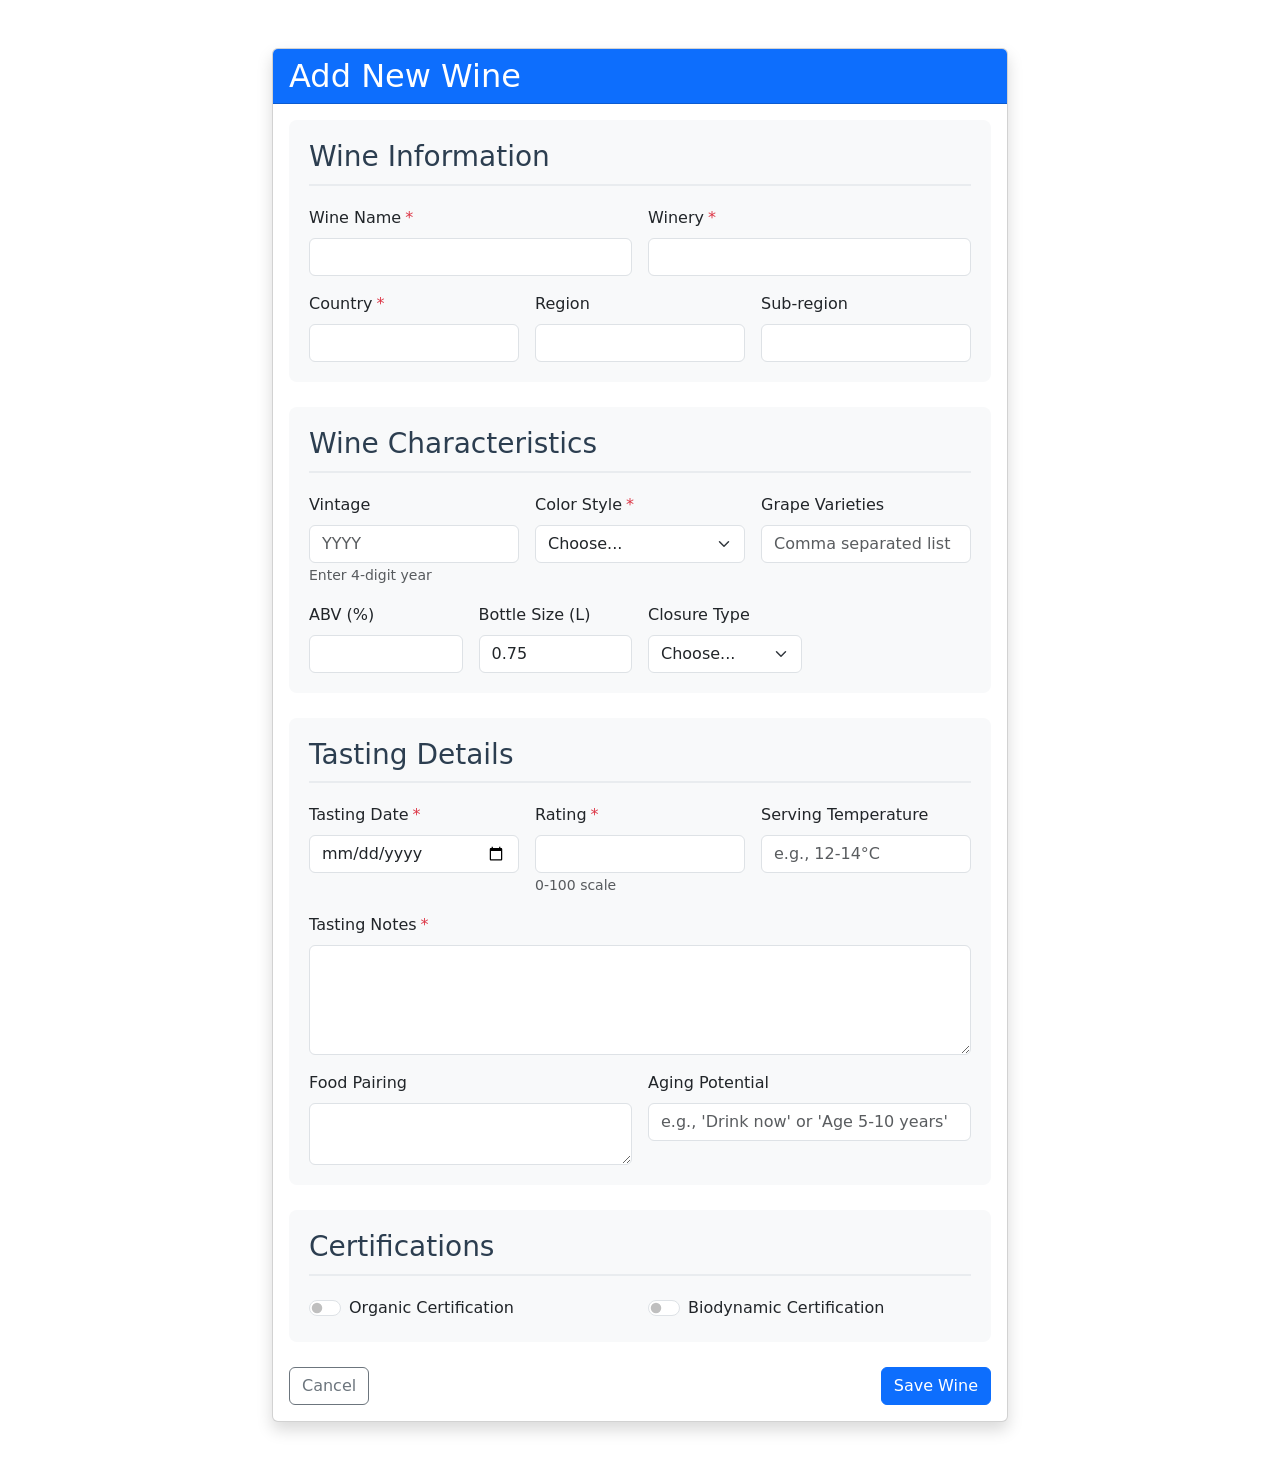
<file: templates/add_wine.html>
<!DOCTYPE html>
<html lang="en">
<head>
    <meta charset="UTF-8">
    <meta name="viewport" content="width=device-width, initial-scale=1.0">
    <title>Add New Wine</title>
    <link href="https://cdn.jsdelivr.net/npm/bootstrap@5.1.3/dist/css/bootstrap.min.css" rel="stylesheet">
    <style>
        .form-section {
            background: #f8f9fa;
            border-radius: 8px;
            padding: 20px;
            margin-bottom: 25px;
        }
        .form-section h3 {
            color: #2c3e50;
            margin-bottom: 20px;
            padding-bottom: 10px;
            border-bottom: 2px solid #e9ecef;
        }
        .required-label:after {
            content: "*";
            color: #dc3545;
            margin-left: 4px;
        }
    </style>
</head>
<body>
    <div class="container py-5">
        <div class="row justify-content-center">
            <div class="col-lg-8">
                <div class="card shadow">
                    <div class="card-header bg-primary text-white">
                        <h2 class="mb-0">Add New Wine</h2>
                    </div>
                    
                    <div class="card-body">
                        <form method="POST">
                            <!-- Wine Basic Information -->
                            <div class="form-section">
                                <h3>Wine Information</h3>
                                <div class="row g-3">
                                    <div class="col-md-6">
                                        <label class="form-label required-label">Wine Name</label>
                                        <input type="text" class="form-control" name="wine_name" required>
                                    </div>
                                    <div class="col-md-6">
                                        <label class="form-label required-label">Winery</label>
                                        <input type="text" class="form-control" name="winery" required>
                                    </div>
                                    <div class="col-md-4">
                                        <label class="form-label required-label">Country</label>
                                        <input type="text" class="form-control" name="country" required>
                                    </div>
                                    <div class="col-md-4">
                                        <label class="form-label">Region</label>
                                        <input type="text" class="form-control" name="region">
                                    </div>
                                    <div class="col-md-4">
                                        <label class="form-label">Sub-region</label>
                                        <input type="text" class="form-control" name="sub_region">
                                    </div>
                                </div>
                            </div>

                            <!-- Wine Characteristics -->
                            <div class="form-section">
                                <h3>Wine Characteristics</h3>
                                <div class="row g-3">
                                    <div class="col-md-4">
                                        <label class="form-label">Vintage</label>
                                        <input type="number" class="form-control" name="vintage" 
                                               min="1900" max="{{ current_year }}" 
                                               placeholder="YYYY">
                                        <small class="form-text text-muted">Enter 4-digit year</small>
                                    </div>
                                    <div class="col-md-4">
                                        <label class="form-label required-label">Color Style</label>
                                        <select class="form-select" name="color_style" required>
                                            <option value="">Choose...</option>
                                            <option>Red</option>
                                            <option>White</option>
                                            <option>Rosé</option>
                                            <option>Sparkling</option>
                                            <option>Dessert</option>
                                            <option>Fortified</option>
                                        </select>
                                    </div>
                                    <div class="col-md-4">
                                        <label class="form-label">Grape Varieties</label>
                                        <input type="text" class="form-control" name="grape_variety" 
                                               placeholder="Comma separated list">
                                    </div>
                                    <div class="col-md-3">
                                        <label class="form-label">ABV (%)</label>
                                        <input type="number" class="form-control" name="abv" 
                                               step="0.1" min="0" max="25">
                                    </div>
                                    <div class="col-md-3">
                                        <label class="form-label">Bottle Size (L)</label>
                                        <input type="number" class="form-control" name="bottle_size" 
                                               step="0.01" value="0.75">
                                    </div>
                                    <div class="col-md-3">
                                        <label class="form-label">Closure Type</label>
                                        <select class="form-select" name="closure_type">
                                            <option value="">Choose...</option>
                                            <option>Cork</option>
                                            <option>Screwcap</option>
                                            <option>Glass</option>
                                            <option>Synthetic</option>
                                        </select>
                                    </div>
                                </div>
                            </div>

                            <!-- Tasting Details -->
                            <div class="form-section">
                                <h3>Tasting Details</h3>
                                <div class="row g-3">
                                    <div class="col-md-4">
                                        <label class="form-label required-label">Tasting Date</label>
                                        <input type="date" class="form-control" name="tasting_date" required>
                                    </div>
                                    <div class="col-md-4">
                                        <label class="form-label required-label">Rating</label>
                                        <input type="number" class="form-control" name="rating" 
                                               min="0" max="100" required>
                                        <small class="form-text text-muted">0-100 scale</small>
                                    </div>
                                    <div class="col-md-4">
                                        <label class="form-label">Serving Temperature</label>
                                        <input type="text" class="form-control" name="serving_temperature" 
                                               placeholder="e.g., 12-14°C">
                                    </div>
                                    <div class="col-12">
                                        <label class="form-label required-label">Tasting Notes</label>
                                        <textarea class="form-control" name="tasting_notes" 
                                                  rows="4" required></textarea>
                                    </div>
                                    <div class="col-md-6">
                                        <label class="form-label">Food Pairing</label>
                                        <textarea class="form-control" name="food_pairing" 
                                                  rows="2"></textarea>
                                    </div>
                                    <div class="col-md-6">
                                        <label class="form-label">Aging Potential</label>
                                        <input type="text" class="form-control" name="aging_potential" 
                                               placeholder="e.g., 'Drink now' or 'Age 5-10 years'">
                                    </div>
                                </div>
                            </div>

                            <!-- Certifications -->
                            <div class="form-section">
                                <h3>Certifications</h3>
                                <div class="row g-3">
                                    <div class="col-md-6">
                                        <div class="form-check form-switch">
                                            <input class="form-check-input" type="checkbox" 
                                                   name="organic" id="organic">
                                            <label class="form-check-label" for="organic">
                                                Organic Certification
                                            </label>
                                        </div>
                                    </div>
                                    <div class="col-md-6">
                                        <div class="form-check form-switch">
                                            <input class="form-check-input" type="checkbox" 
                                                   name="biodynamic" id="biodynamic">
                                            <label class="form-check-label" for="biodynamic">
                                                Biodynamic Certification
                                            </label>
                                        </div>
                                    </div>
                                </div>
                            </div>

                            <!-- Form Actions -->
                            <div class="mt-4 d-flex justify-content-between">
                                <a href="/" class="btn btn-outline-secondary">
                                    <i class="bi bi-arrow-left"></i> Cancel
                                </a>
                                <button type="submit" class="btn btn-primary">
                                    <i class="bi bi-save"></i> Save Wine
                                </button>
                            </div>
                        </form>
                    </div>
                </div>
            </div>
        </div>
    </div>

    <script src="https://cdn.jsdelivr.net/npm/bootstrap@5.1.3/dist/js/bootstrap.bundle.min.js"></script>
</body>
</html>
</file>
